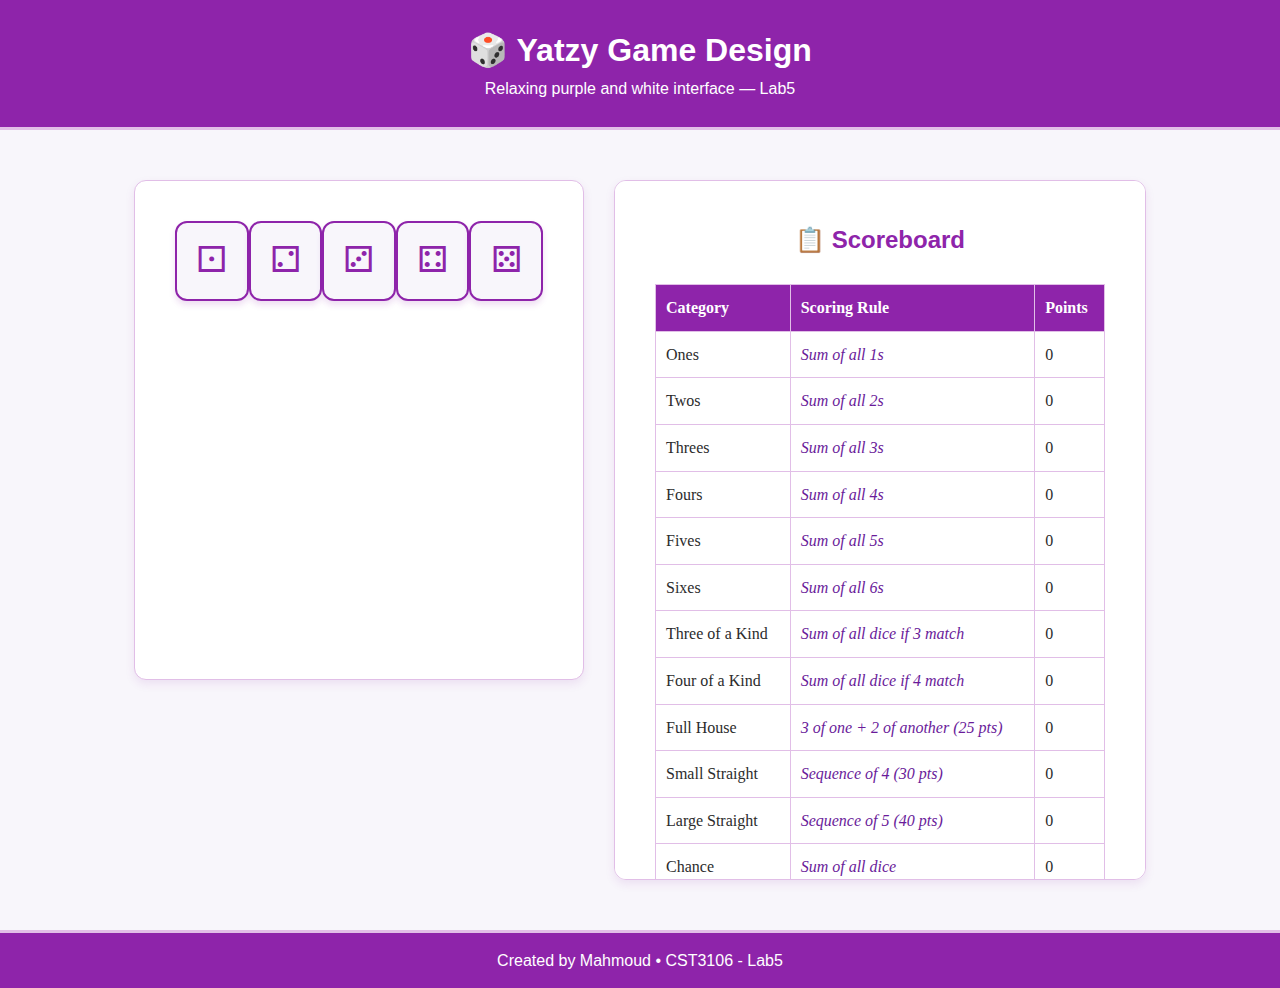
<file: lab5/index.html>
<!DOCTYPE html>
<html lang="en">
<head>
    <meta charset="UTF-8">
    <meta name="viewport" content="width=device-width, initial-scale=1.0">
    <title>Yatzy Game Design — Lab5</title>
    <link rel="stylesheet" href="style.css">
</head>
<body>

<!-- Header -->
<header>
    <h1>🎲 Yatzy Game Design</h1>
    <p>Relaxing purple and white interface — Lab5</p>
</header>

<!-- Main Layout -->
<main class="game-layout">

    <!-- Dice Section -->
    <section class="dice-section">
        <div class="dice-container">
            <div class="die">⚀</div>
            <div class="die">⚁</div>
            <div class="die">⚂</div>
            <div class="die">⚃</div>
            <div class="die">⚄</div>
        </div>
    </section>

    <!-- Scoreboard -->
    <section class="scoreboard">
        <h2>📋 Scoreboard</h2>
        <table class="score-table">
            <thead>
            <tr>
                <th>Category</th>
                <th>Scoring Rule</th>
                <th>Points</th>
            </tr>
            </thead>
            <tbody>
            <tr><td>Ones</td><td>Sum of all 1s</td><td>0</td></tr>
            <tr><td>Twos</td><td>Sum of all 2s</td><td>0</td></tr>
            <tr><td>Threes</td><td>Sum of all 3s</td><td>0</td></tr>
            <tr><td>Fours</td><td>Sum of all 4s</td><td>0</td></tr>
            <tr><td>Fives</td><td>Sum of all 5s</td><td>0</td></tr>
            <tr><td>Sixes</td><td>Sum of all 6s</td><td>0</td></tr>
            <tr><td>Three of a Kind</td><td>Sum of all dice if 3 match</td><td>0</td></tr>
            <tr><td>Four of a Kind</td><td>Sum of all dice if 4 match</td><td>0</td></tr>
            <tr><td>Full House</td><td>3 of one + 2 of another (25 pts)</td><td>0</td></tr>
            <tr><td>Small Straight</td><td>Sequence of 4 (30 pts)</td><td>0</td></tr>
            <tr><td>Large Straight</td><td>Sequence of 5 (40 pts)</td><td>0</td></tr>
            <tr><td>Chance</td><td>Sum of all dice</td><td>0</td></tr>
            <tr><td>Yatzy</td><td>All dice same (50 pts)</td><td>0</td></tr>
            <tr class="total-row"><td><strong>Total</strong></td><td><strong>Sum of all points</strong></td><td><strong>0</strong></td></tr>
            </tbody>
        </table>
    </section>
</main>

<!-- Footer -->
<footer>
    <p>Created by Mahmoud • CST3106 - Lab5</p>
</footer>

</body>
</html>
</file>
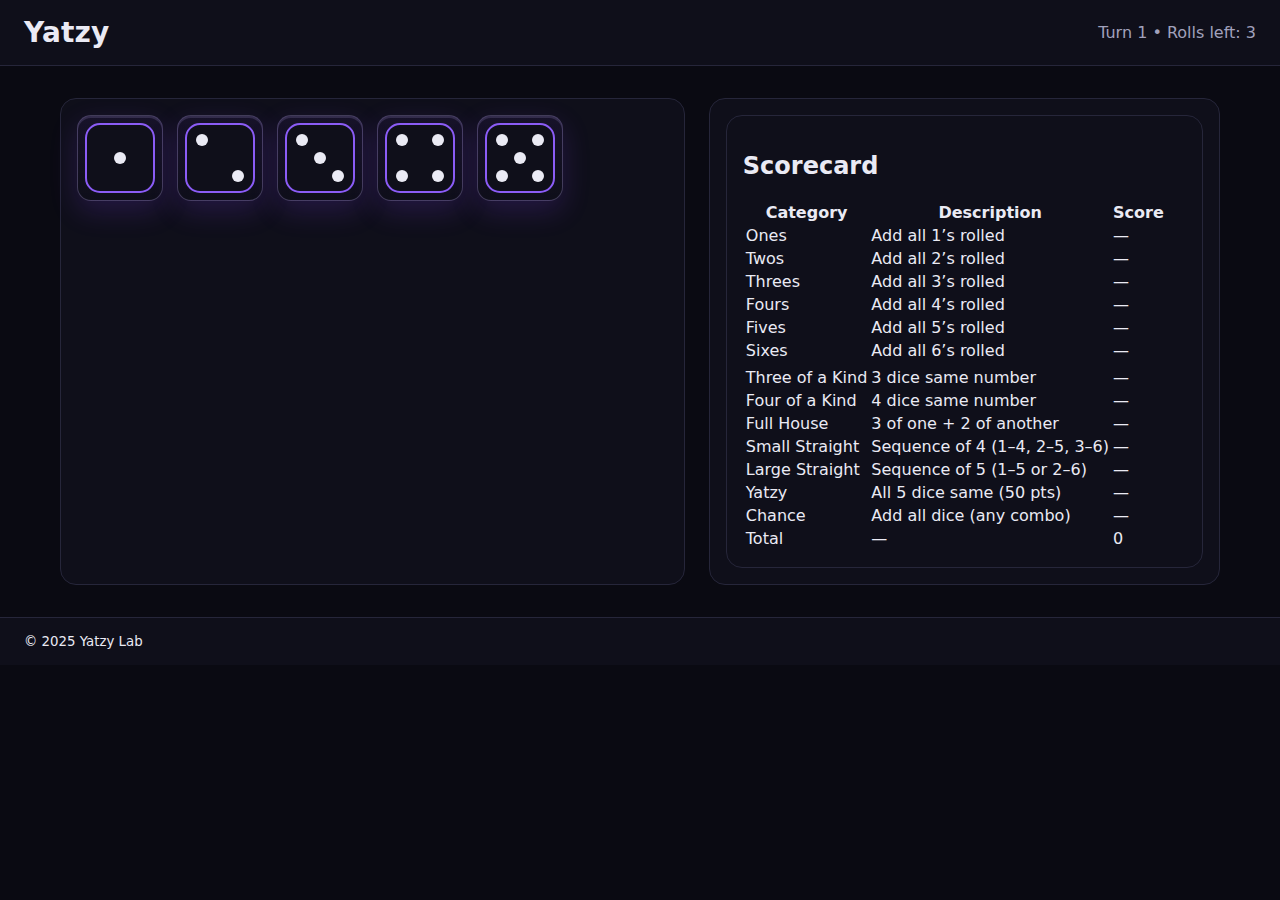
<file: yatzy-lab05/index.html>
<!doctype html>
<html lang="en">
<head>
    <meta charset="utf-8" />
    <meta name="viewport" content="width=device-width, initial-scale=1" />
    <title>Yatzy Lab 5</title>
    <link rel="stylesheet" href="styles.css" />
</head>

<body>

<header class="app-header">
    <h1>Yatzy</h1>
    <div class="status" aria-live="polite">Turn 1 • Rolls left: 3</div>
</header>

<main class="layout">
    <section class="panel left" aria-label="Dice and Actions">
        <div class="tray" role="group" aria-label="Dice Tray">
            <!-- Die 1 -->
            <button class="die" aria-pressed="false" aria-label="Die showing 1">
                <svg viewBox="0 0 72 72">
                    <rect x="2" y="2" width="68" height="68" rx="14" ry="14" fill="#0F0F1A" stroke="#8B5CF6" stroke-width="2"/>
                    <circle cx="36" cy="36" r="6" fill="#EAEAF4"/>
                </svg>
            </button>

            <!-- Die 2 -->
            <button class="die" aria-pressed="false" aria-label="Die showing 2">
                <svg viewBox="0 0 72 72">
                    <rect x="2" y="2" width="68" height="68" rx="14" ry="14" fill="#0F0F1A" stroke="#8B5CF6" stroke-width="2"/>
                    <circle cx="18" cy="18" r="6" fill="#EAEAF4"/>
                    <circle cx="54" cy="54" r="6" fill="#EAEAF4"/>
                </svg>
            </button>

            <!-- Die 3 -->
            <button class="die" aria-pressed="false" aria-label="Die showing 3">
                <svg viewBox="0 0 72 72">
                    <rect x="2" y="2" width="68" height="68" rx="14" ry="14" fill="#0F0F1A" stroke="#8B5CF6" stroke-width="2"/>
                    <circle cx="18" cy="18" r="6" fill="#EAEAF4"/>
                    <circle cx="36" cy="36" r="6" fill="#EAEAF4"/>
                    <circle cx="54" cy="54" r="6" fill="#EAEAF4"/>
                </svg>
            </button>

            <!-- Die 4 -->
            <button class="die" aria-pressed="false" aria-label="Die showing 4">
                <svg viewBox="0 0 72 72">
                    <rect x="2" y="2" width="68" height="68" rx="14" ry="14" fill="#0F0F1A" stroke="#8B5CF6" stroke-width="2"/>
                    <circle cx="18" cy="18" r="6" fill="#EAEAF4"/>
                    <circle cx="54" cy="18" r="6" fill="#EAEAF4"/>
                    <circle cx="18" cy="54" r="6" fill="#EAEAF4"/>
                    <circle cx="54" cy="54" r="6" fill="#EAEAF4"/>
                </svg>
            </button>

            <!-- Die 5 -->
            <button class="die" aria-pressed="false" aria-label="Die showing 5">
                <svg viewBox="0 0 72 72">
                    <rect x="2" y="2" width="68" height="68" rx="14" ry="14" fill="#0F0F1A" stroke="#8B5CF6" stroke-width="2"/>
                    <circle cx="18" cy="18" r="6" fill="#EAEAF4"/>
                    <circle cx="54" cy="18" r="6" fill="#EAEAF4"/>
                    <circle cx="36" cy="36" r="6" fill="#EAEAF4"/>
                    <circle cx="18" cy="54" r="6" fill="#EAEAF4"/>
                    <circle cx="54" cy="54" r="6" fill="#EAEAF4"/>
                </svg>
            </button>
        </div>


    </section>
    <section class="panel right" aria-label="Scorecard">

        <section class="panel right scorecard" aria-label="Scorecard">
            <h2>Scorecard</h2>
            <table>
                <thead>
                <tr>
                    <th>Category</th>
                    <th>Description</th>
                    <th>Score</th>
                </tr>
                </thead>
                <tbody>
                <tr><td>Ones</td><td>Add all 1’s rolled</td><td class="empty">—</td></tr>
                <tr><td>Twos</td><td>Add all 2’s rolled</td><td class="empty">—</td></tr>
                <tr><td>Threes</td><td>Add all 3’s rolled</td><td class="empty">—</td></tr>
                <tr><td>Fours</td><td>Add all 4’s rolled</td><td class="empty">—</td></tr>
                <tr><td>Fives</td><td>Add all 5’s rolled</td><td class="empty">—</td></tr>
                <tr><td>Sixes</td><td>Add all 6’s rolled</td><td class="empty">—</td></tr>

                <tr class="sep"><td colspan="3"></td></tr>

                <tr><td>Three of a Kind</td><td>3 dice same number</td><td class="empty">—</td></tr>
                <tr><td>Four of a Kind</td><td>4 dice same number</td><td class="empty">—</td></tr>
                <tr><td>Full House</td><td>3 of one + 2 of another</td><td class="empty">—</td></tr>
                <tr><td>Small Straight</td><td>Sequence of 4 (1–4, 2–5, 3–6)</td><td class="empty">—</td></tr>
                <tr><td>Large Straight</td><td>Sequence of 5 (1–5 or 2–6)</td><td class="empty">—</td></tr>
                <tr><td>Yatzy</td><td>All 5 dice same (50 pts)</td><td class="empty">—</td></tr>
                <tr><td>Chance</td><td>Add all dice (any combo)</td><td class="empty">—</td></tr>

                <tr class="total"><td>Total</td><td>—</td><td>0</td></tr>
                </tbody>
            </table>
        </section>

    </section>
</main>

<footer class="app-footer">
    <small>© 2025 Yatzy Lab</small>
</footer>
</body>
</html>
</file>
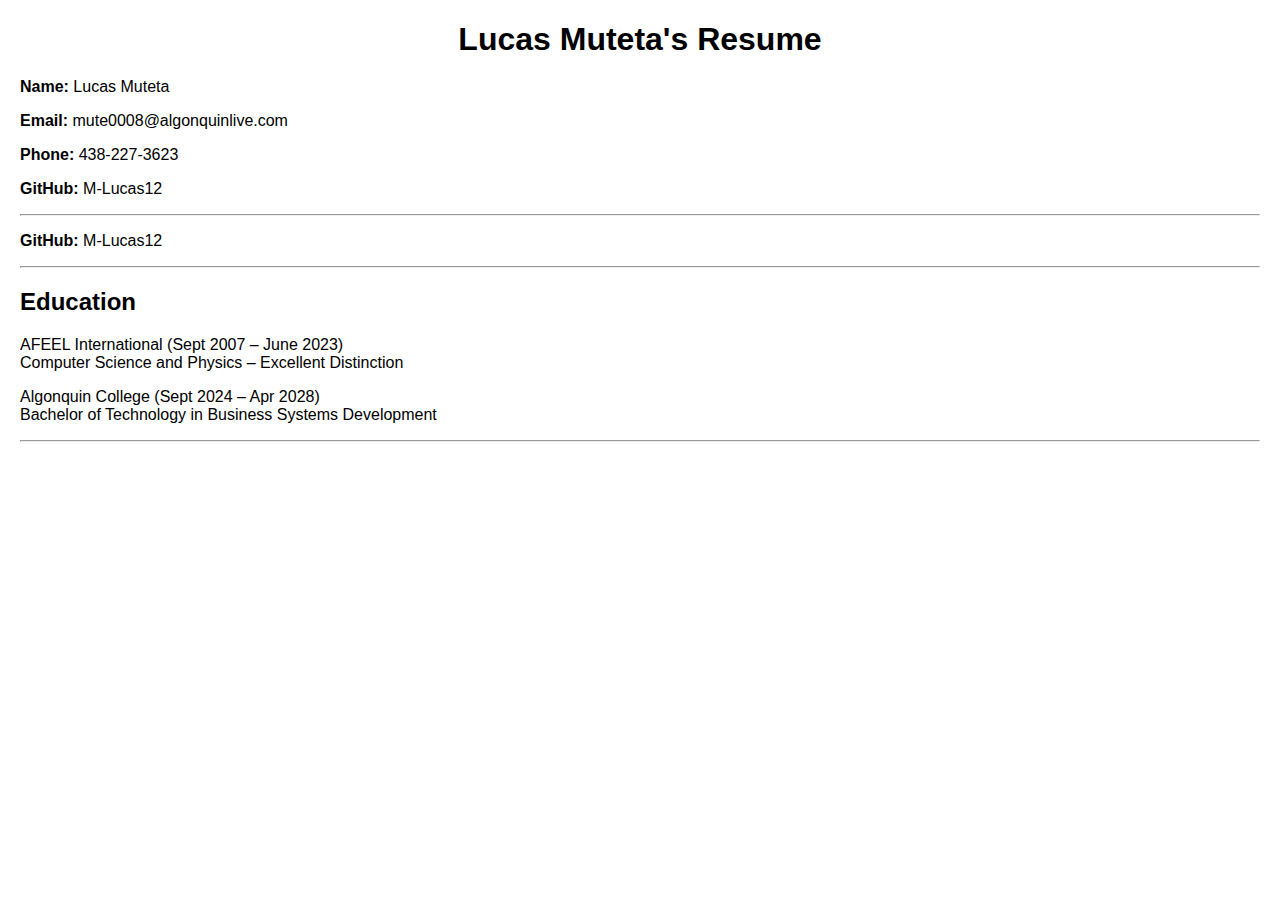
<file: Lab03/resume.html>
<!DOCTYPE html>
<html>
<head>
    <meta charset="UTF-8">
    <title>Lucas Muteta's Resume</title>
    <link rel="stylesheet" href="styles.css">
</head>
<body>

<h1>Lucas Muteta's Resume</h1>

<p><strong>Name:</strong> Lucas Muteta</p>
<p><strong>Email:</strong> mute0008@algonquinlive.com</p>
<p><strong>Phone:</strong> 438-227-3623</p>
<p><strong>GitHub:</strong> M-Lucas12</p>
<hr>
<p><strong>GitHub:</strong> M-Lucas12</p>
<hr>

<h2>Education</h2>
<p>AFEEL International (Sept 2007 – June 2023)<br>
    Computer Science and Physics – Excellent Distinction</p>
<p>Algonquin College (Sept 2024 – Apr 2028)<br>
    Bachelor of Technology in Business Systems Development</p>
<hr>
</body>
</html>
</file>
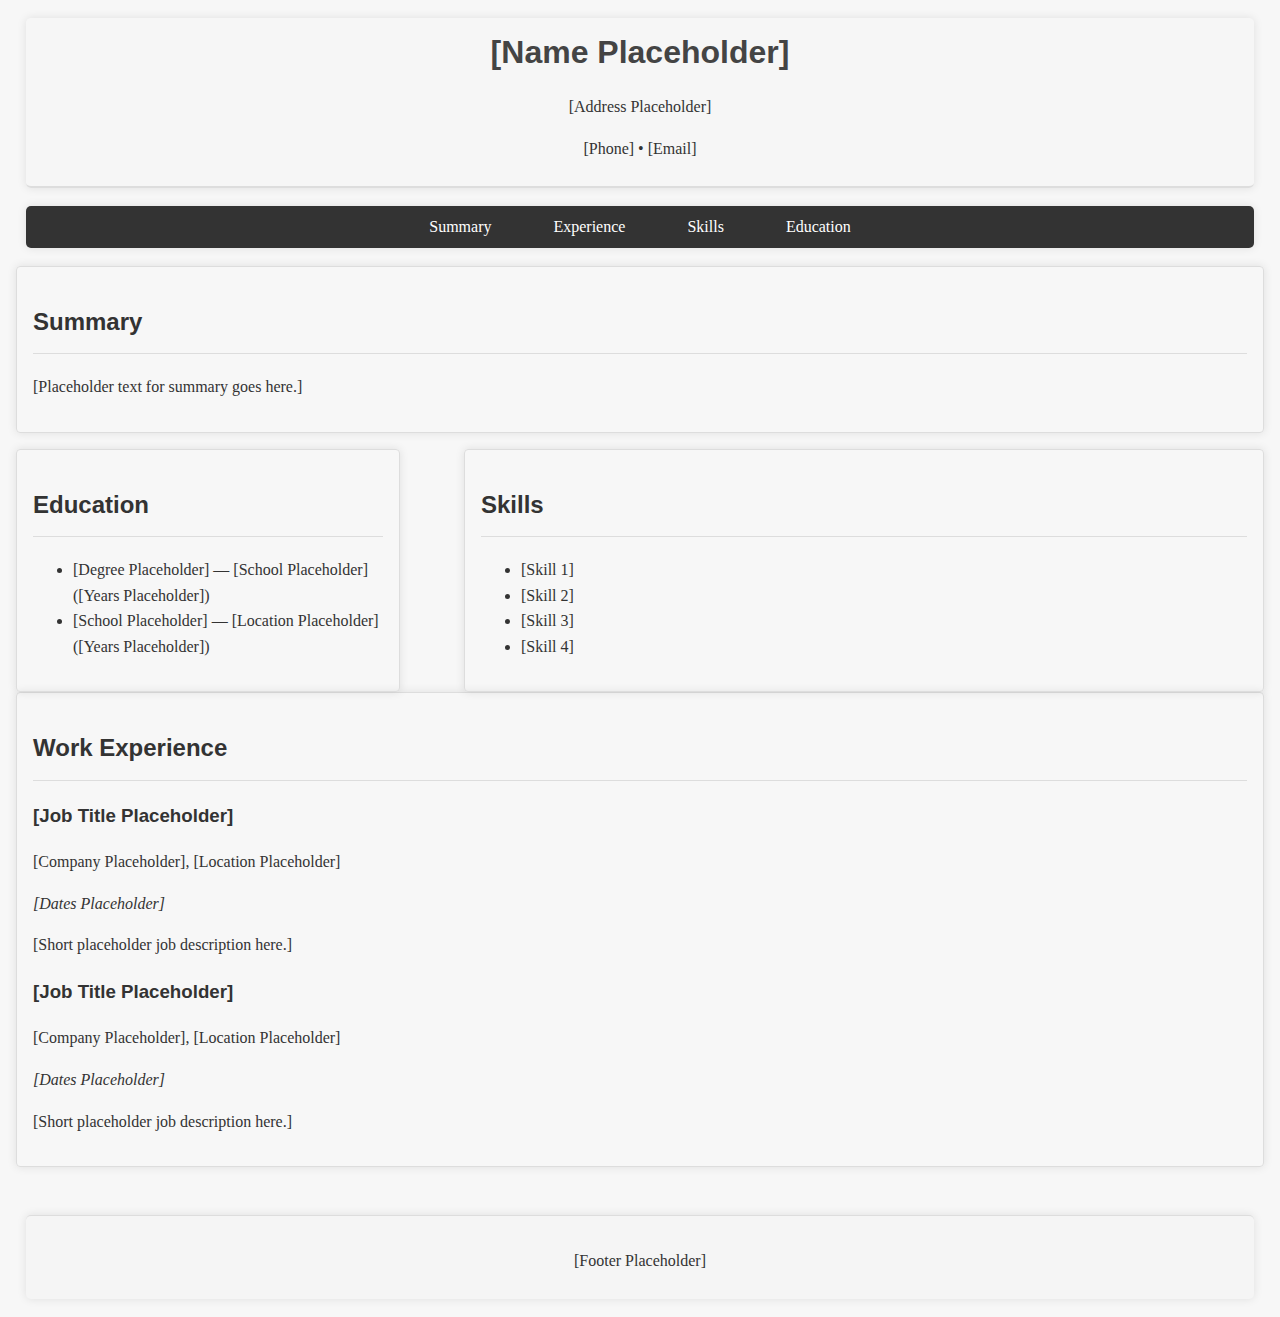
<file: lab4/mockup.html>
<!DOCTYPE html>
<html lang="en">

<head>
    <meta charset="UTF-8">
    <meta name="viewport" content="width=device-width, initial-scale=1.0">
    <title>Resume Mock-up</title>
    <link rel="stylesheet" href="mockup.css">
</head>

<body>

<header>
    <h1>[Name Placeholder]</h1>
    <p>[Address Placeholder]</p>
    <p>[Phone] • [Email]</p>
</header>

<nav>
    <ul>
        <li><a href="#summary">Summary</a></li>
        <li><a href="#experience">Experience</a></li>
        <li><a href="#skills">Skills</a></li>
        <li><a href="#education">Education</a></li>
    </ul>
</nav>

<section id="summary">
    <h2>Summary</h2>
    <p>[Placeholder text for summary goes here.]</p>
</section>

<div class="content">
    <aside id="education">
        <h2>Education</h2>
        <ul>
            <li>[Degree Placeholder] — [School Placeholder] ([Years Placeholder])</li>
            <li>[School Placeholder] — [Location Placeholder] ([Years Placeholder])</li>
        </ul>
    </aside>

    <article id="skills">
        <h2>Skills</h2>
        <ul>
            <li>[Skill 1]</li>
            <li>[Skill 2]</li>
            <li>[Skill 3]</li>
            <li>[Skill 4]</li>
        </ul>
    </article>
</div>

<section id="experience">
    <h2>Work Experience</h2>
    <div class="job">
        <h3>[Job Title Placeholder]</h3>
        <p>[Company Placeholder], [Location Placeholder]</p>
        <p><em>[Dates Placeholder]</em></p>
        <p>[Short placeholder job description here.]</p>
    </div>

    <div class="job">
        <h3>[Job Title Placeholder]</h3>
        <p>[Company Placeholder], [Location Placeholder]</p>
        <p><em>[Dates Placeholder]</em></p>
        <p>[Short placeholder job description here.]</p>
    </div>
</section>

<footer>
    <p>[Footer Placeholder]</p>
</footer>

</body>
</html>
</file>
<file: lab5/style.css>
/* Theme */
:root {
    --primary: #8E24AA;
    --background: #F8F6FB;
    --border: #E1BEE7;
    --text: #2C2C2C;
}

/* Base Setup */
* { margin: 0; padding: 0; box-sizing: border-box; }

body {
    font-family: "Times New Roman", serif;
    background-color: var(--background);
    color: var(--text);
    display: flex;
    flex-direction: column;
    min-height: 100vh;
    line-height: 1.6;
}

/* Header */
header {
    background-color: var(--primary);
    color: white;
    text-align: center;
    padding: 25px;
    border-bottom: 3px solid var(--border);
    font-family: "Trebuchet MS", sans-serif;
}

/* Layout */
.game-layout {
    display: flex;
    justify-content: center;
    align-items: flex-start;
    gap: 30px;
    max-width: 1200px;
    margin: 50px auto;
    flex-wrap: wrap;
    flex: 1;
}

/* Dice Section */
.dice-section {
    flex: 1.4;
    min-width: 450px;
    height: 500px;
    background-color: white;
    border: 1px solid var(--border);
    border-radius: 12px;
    padding: 40px;
    box-shadow: 0 4px 10px rgba(142, 36, 170, 0.1);
    display: flex;
    flex-direction: column;
    justify-content: flex-start;
    align-items: center;
}

.dice-container {
    display: flex;
    justify-content: space-evenly;
    align-items: center;
    width: 100%;
}

.die {
    width: 80px;
    height: 80px;
    background: var(--background);
    border: 2px solid var(--primary);
    display: flex;
    align-items: center;
    justify-content: center;
    font-size: 36px;
    border-radius: 12px;
    color: var(--primary);
    box-shadow: 0 4px 6px rgba(142, 36, 170, 0.15);
    transition: transform 0.2s ease, box-shadow 0.2s ease;
}

.die:hover {
    transform: translateY(-5px);
    box-shadow: 0 8px 10px rgba(142, 36, 170, 0.25);
}

/* Scoreboard */
.scoreboard {
    flex: 2;
    min-width: 500px;
    height: 700px;
    background-color: white;
    border: 1px solid var(--border);
    border-radius: 12px;
    padding: 40px;
    box-shadow: 0 4px 10px rgba(142, 36, 170, 0.1);
    overflow-y: auto;
}

.scoreboard h2 {
    font-family: "Trebuchet MS", sans-serif;
    color: var(--primary);
    margin-bottom: 25px;
    text-align: center;
}

.score-table {
    width: 100%;
    border-collapse: collapse;
}

.score-table th,
.score-table td {
    border: 1px solid var(--border);
    padding: 10px;
    text-align: left;
    font-size: 16px;
}

.score-table th {
    background-color: var(--primary);
    color: white;
}

.score-table td:nth-child(2) {
    color: #6a1b9a;
    font-style: italic;
}

.total-row td {
    background-color: #f3e5f5;
    font-weight: bold;
}

/* Footer */
footer {
    background-color: var(--primary);
    color: white;
    text-align: center;
    padding: 15px;
    border-top: 3px solid var(--border);
    font-family: "Trebuchet MS", sans-serif;
}
</file>
<file: yatzy-lab05/styles.css>
:root {
    --bg-950: #0A0A12;     /* page background */
    --panel-900: #0F0F1A;  /* card / section background */
    --ink-100: #EAEAF4;    /* main text */
    --ink-400: #A1A1BC;    /* muted text */
    --violet-500: #8B5CF6; /* main accent color */
    --line-700: #26263A;   /* subtle border color */
}

* {
    box-sizing: border-box;
}

body {
    margin: 0;
    font-family: system-ui, -apple-system, "Inter", Roboto, Arial, sans-serif;
    color: var(--ink-100);
    background: var(--bg-950);
}

.app-header,
.app-footer {
    display: flex;
    justify-content: space-between;
    align-items: center;
    padding: 16px 24px;
    background: var(--panel-900);
    border-bottom: 1px solid var(--line-700);
}

.app-footer {
    border-top: 1px solid var(--line-700);
    border-bottom: none;
    margin-top: 24px;
}

.app-header h1 {
    margin: 0;
    font-size: 28px;
    letter-spacing: 0.2px;
}

.status {
    color: var(--ink-400);
}

.layout {
    display: grid;
    grid-template-columns: 1.1fr 0.9fr;
    gap: 24px;
    max-width: 1200px;
    margin: 32px auto;
    padding: 0 20px;
}
.panel {
    background: var(--panel-900);
    border: 1px solid var(--line-700);
    border-radius: 16px;
    min-height: 200px;
    padding: 16px;
}

.tray {
    display: flex;
    gap: 14px;
    flex-wrap: wrap;
    align-items: center;
}

.die {
    width: 86px;
    height: 86px;
    border-radius: 14px;
    border: 1px solid rgba(196,181,253,0.28);
    background: linear-gradient(180deg, rgba(124,58,237,0.08), rgba(15,15,26,0.65));
    box-shadow: 0 10px 28px rgba(124,58,237,0.2),
    0 2px 0 rgba(196,181,253,0.16) inset;
    display: grid;
    place-items: center;
    cursor: pointer;
    transition: transform 0.14s ease, box-shadow 0.14s ease, outline-color 0.14s ease;
}
.die:hover {
    transform: translateY(-1px) scale(1.02);
    box-shadow: 0 14px 36px rgba(124,58,237,0.28);
}

.die:active {
    transform: scale(0.98);
}

.die:focus-visible {
    outline: 2px solid var(--violet-500);
    outline-offset: 2px;
    box-shadow: 0 0 0 2px rgba(124,58,237,0.35);
}


.die[data-held="true"],
.die[aria-pressed="true"] {
    box-shadow:
            0 0 0 2px rgba(124,58,237,0.55),
            0 18px 40px rgba(124,58,237,0.38);
    transform: scale(1.04);
}
</file>
<file: Lab03/styles.css>
body {
    font-family: Arial, sans-serif;
    background-color: white;
    color: black;
    margin: 20px;
}

h1 {
    text-align: center;
    margin-bottom: 20px;
}
footer {
    margin-top: 30px;
    text-align: center;
}
</file>
<file: lab4/mockup.css>
/* Basic styling for the resume mock-up (same as real resume) */

body {
    font-family: "Times New Roman", Times, serif;
    font-size: 1rem;
    line-height: 1.6;
    margin: 0;
    padding: 0;
    color: #333;
    background-color: #f7f7f7;
}

header, nav, section, article, aside, footer {
    margin: 2vh 2vw;
    padding: 1vh 1vw;
    border-radius: 5px;
    box-shadow: 0px 0px 10px rgba(0, 0, 0, 0.1);
    background-color: #fff;
    box-sizing: border-box;
}

header {
    background-color: rgba(245, 245, 245, 0.9);
    text-align: center;
    border-bottom: 2px solid #ddd;
}

header h1 {
    margin: 0;
    color: #444;
    font-family: 'Trebuchet MS', sans-serif;
}

nav {
    background-color: #333;
    color: #fff;
    padding: 0.5em 0;
}

nav ul {
    display: flex;
    justify-content: center;
    align-items: center;
    padding: 0;
    margin: 0;
    list-style-type: none;
}

nav li {
    margin: 0 15px;
}

nav a {
    color: #fff;
    text-decoration: none;
    padding: 0.5em 1em;
    border-radius: 4px;
    transition: background-color 0.3s;
}

nav a:hover {
    background-color: #555;
}

.content {
    display: grid;
    grid-template-columns: 1fr 2fr;
    gap: 2em;
    margin-top: 1em;
}

article, aside, section {
    flex: 1;
    margin: 0 1em;
    padding: 1em;
    border: 1px solid #ddd;
    background-color: transparent;
    border-radius: 4px;
}

h1, h2, h3 {
    color: #333;
    font-family: 'Trebuchet MS', sans-serif;
}

h2 {
    border-bottom: 1px solid #ddd;
    padding-bottom: 0.5em;
}

a {
    color: #007BFF;
    text-decoration: none;
}

a:hover {
    text-decoration: underline;
}

footer {
    text-align: center;
    margin-top: 3em;
    border-top: 1px solid #ddd;
    padding-top: 1em;
    background-color: #f5f5f5;
}
</file>
